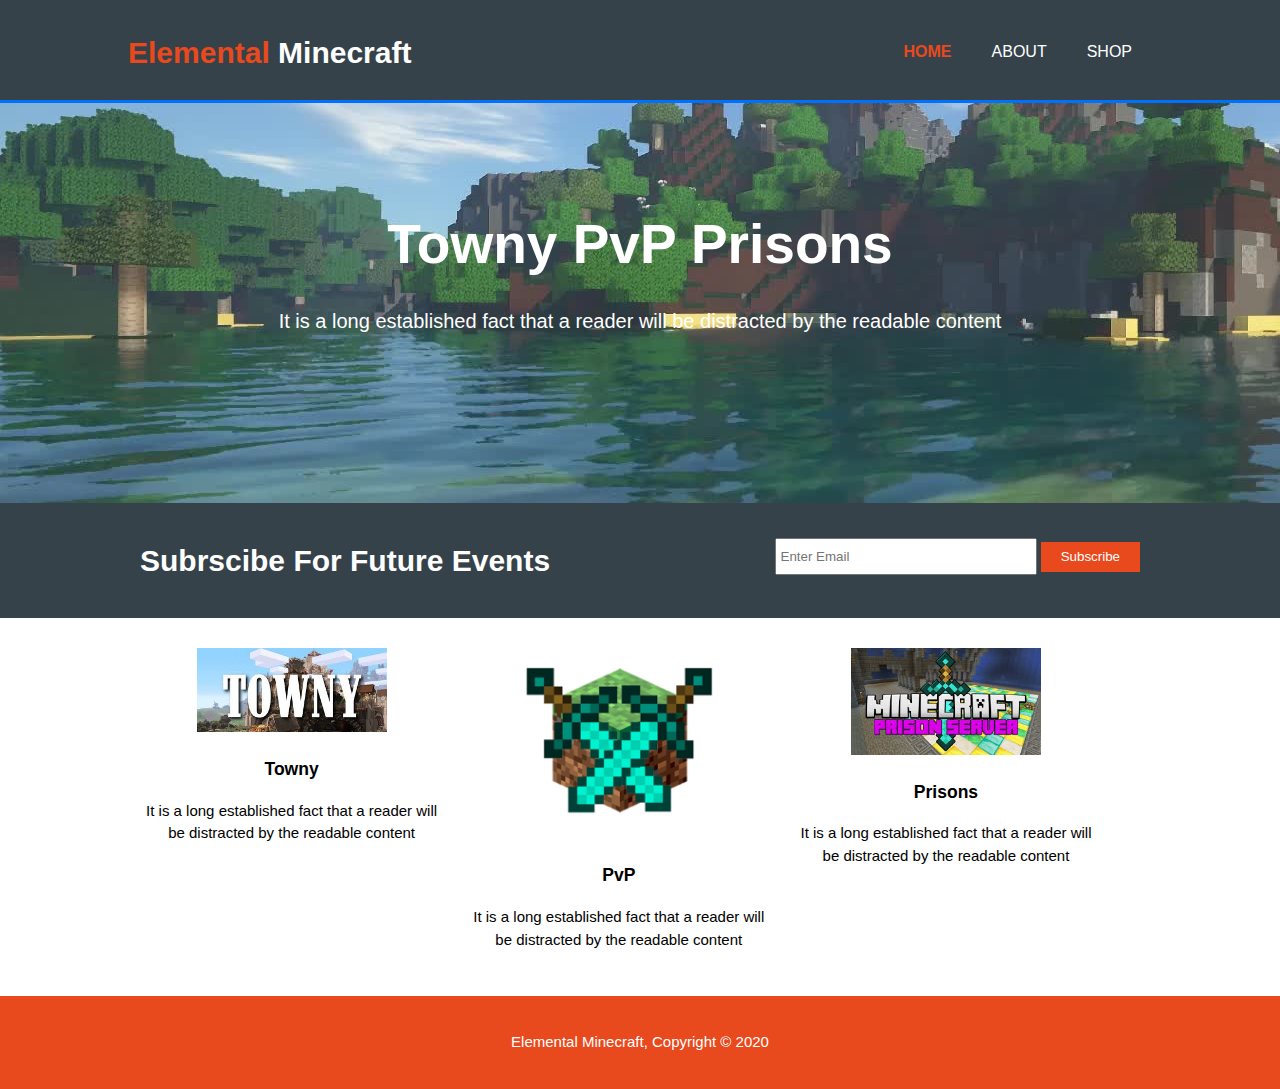
<file: index.html>
<!DOCTYPE html>
<html lang="en" dir="ltr">
  <head>
    <meta charset="utf-8">
    <meta name="viewport" content="width=device-width">
    <meta name="description" content="Survival Events Minigames">
    <meta name="keywords" content="Towny PvP Prisons">
    <meta name="author" content="Poopsietank ( Owner )">
    <title>Elemental Minecraft | Welcome</title>
    <link rel="stylesheet" href="./css/style.css">
  </head>
  <body>
    <header>
      <div class="container">
        <div id="branding">
          <h1><span class="highlight">Elemental</span> Minecraft</h1>
        </div>
        <nav>
          <ul>
            <li class="current"><a href="index.html">Home</a></li>
            <li><a href="about.html">About</a></li>
            <li><a href="shop.html">Shop</a></li>
          </ul>
        </nav>
      </div>
    </header>

    <section id="showcase">
      <div class="container">
        <h1>Towny PvP Prisons</h1>
        <p>It is a long established fact that a reader will be distracted by the readable content</p>
      </div>
    </section>

    <section id="newsletter">
      <div class="container">
        <h1>Subrscibe For Future Events</h1>
        <form>
          <input type="email" placeholder="Enter Email">
          <button type="submit" class="button_1">Subscribe</button>
        </form>
      </div>
    </section>

    <section id="boxes">
      <div class="container">
        <div class="box">
          <img src="./img/Towny.jpg">
          <h3>Towny</h3>
          <p>It is a long established fact that a reader will be distracted by the readable content</p>
        </div>
        <div class="box">
            <img src="./img/PvP.webp">
          <h3>PvP</h3>
          <p>It is a long established fact that a reader will be distracted by the readable content</p>
        </div>
        <div class="box">
            <img src="./img/Prisons.jpg">
          <h3>Prisons</h3>
          <p>It is a long established fact that a reader will be distracted by the readable content</p>
        </div>
      </div>
    </section>

    <footer>
      <p>Elemental Minecraft, Copyright &copy; 2020</p>
    </footer>
  </body>
</html>
</file>
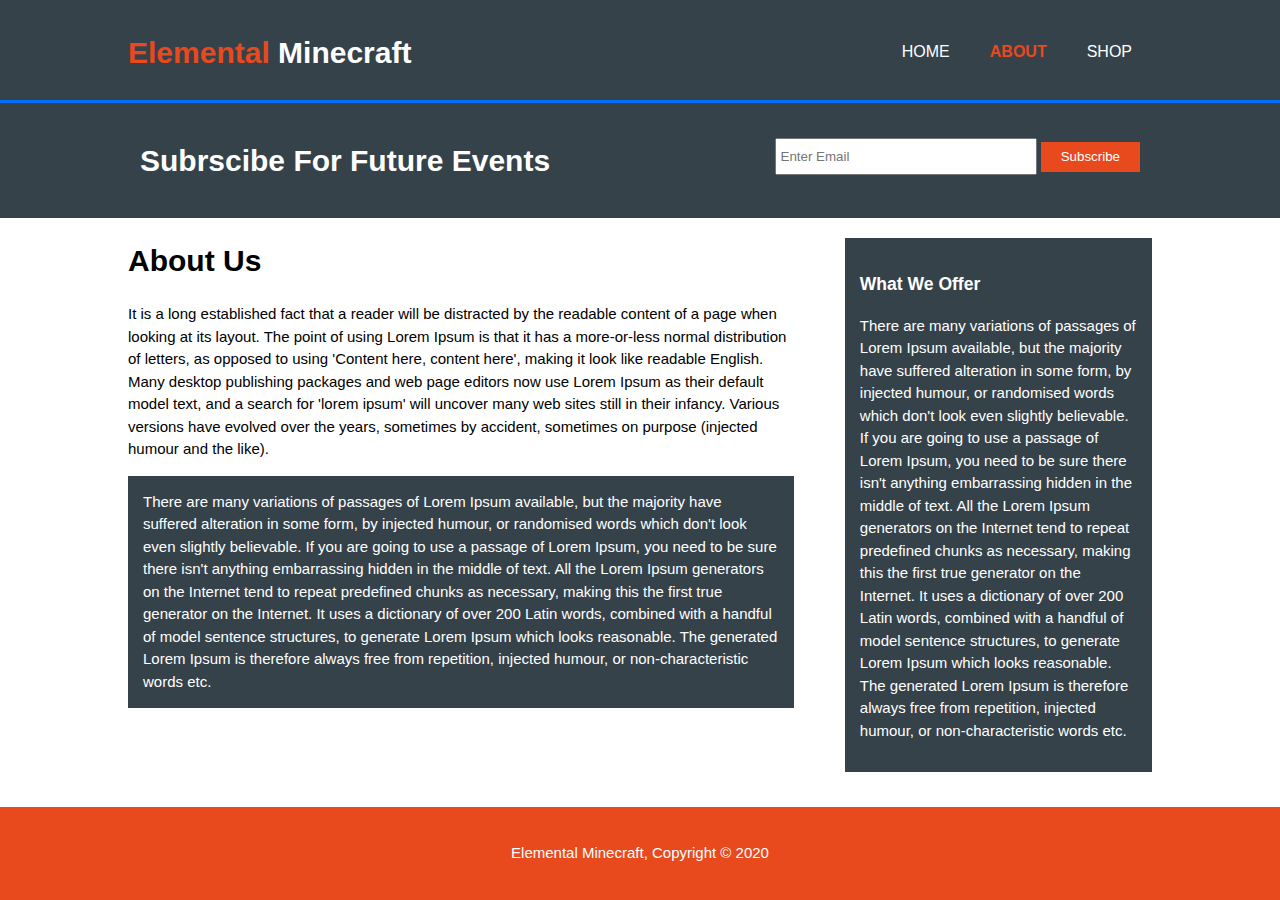
<file: about.html>
<!DOCTYPE html>
<html lang="en" dir="ltr">
  <head>
    <meta charset="utf-8">
    <meta name="viewport" content="width=device-width">
    <meta name="description" content="Survival Events Minigames">
    <meta name="keywords" content="Towny PvP Prisons">
    <meta name="author" content="Poopsietank ( Owner )">
    <title>Elemental Minecraft | About</title>
    <link rel="stylesheet" href="./css/style.css">
  </head>
  <body>
    <header>
      <div class="container">
        <div id="branding">
          <h1><span class="highlight">Elemental</span> Minecraft</h1>
        </div>
        <nav>
          <ul>
            <li><a href="index.html">Home</a></li>
            <li class="current"><a href="about.html">About</a></li>
            <li><a href="shop.html">Shop</a></li>
          </ul>
        </nav>
      </div>
    </header>

    <section id="newsletter">
      <div class="container">
        <h1>Subrscibe For Future Events</h1>
        <form>
          <input type="email" placeholder="Enter Email">
          <button type="submit" class="button_1">Subscribe</button>
        </form>
      </div>
    </section>

    <section id="main">
      <div class="container">
        <article id="main-col">
          <h1 class="page-title">About Us</h1>
          <p>
            It is a long established fact that a reader will be distracted by the readable content of a page when looking at its layout. The point of using Lorem Ipsum is that it has a more-or-less normal distribution of letters, as opposed to using 'Content here, content here', making it look like readable English. Many desktop publishing packages and web page editors now use Lorem Ipsum as their default model text, and a search for 'lorem ipsum' will uncover many web sites still in their infancy. Various versions have evolved over the years, sometimes by accident, sometimes on purpose (injected humour and the like).
          </p>
          <p class="dark">
            There are many variations of passages of Lorem Ipsum available, but the majority have suffered alteration in some form, by injected humour, or randomised words which don't look even slightly believable. If you are going to use a passage of Lorem Ipsum, you need to be sure there isn't anything embarrassing hidden in the middle of text. All the Lorem Ipsum generators on the Internet tend to repeat predefined chunks as necessary, making this the first true generator on the Internet. It uses a dictionary of over 200 Latin words, combined with a handful of model sentence structures, to generate Lorem Ipsum which looks reasonable. The generated Lorem Ipsum is therefore always free from repetition, injected humour, or non-characteristic words etc.
          </p>
        </article>

        <aside id="sidebar">
          <div class="dark">
            <h3>What We Offer</h3>
            <p>There are many variations of passages of Lorem Ipsum available, but the majority have suffered alteration in some form, by injected humour, or randomised words which don't look even slightly believable. If you are going to use a passage of Lorem Ipsum, you need to be sure there isn't anything embarrassing hidden in the middle of text. All the Lorem Ipsum generators on the Internet tend to repeat predefined chunks as necessary, making this the first true generator on the Internet. It uses a dictionary of over 200 Latin words, combined with a handful of model sentence structures, to generate Lorem Ipsum which looks reasonable. The generated Lorem Ipsum is therefore always free from repetition, injected humour, or non-characteristic words etc.</p>
        </div>
        </p>
        </aside>
      </div>
    </section>

    <footer>
      <p>Elemental Minecraft, Copyright &copy; 2020</p>
    </footer>
  </body>
</html>
</file>
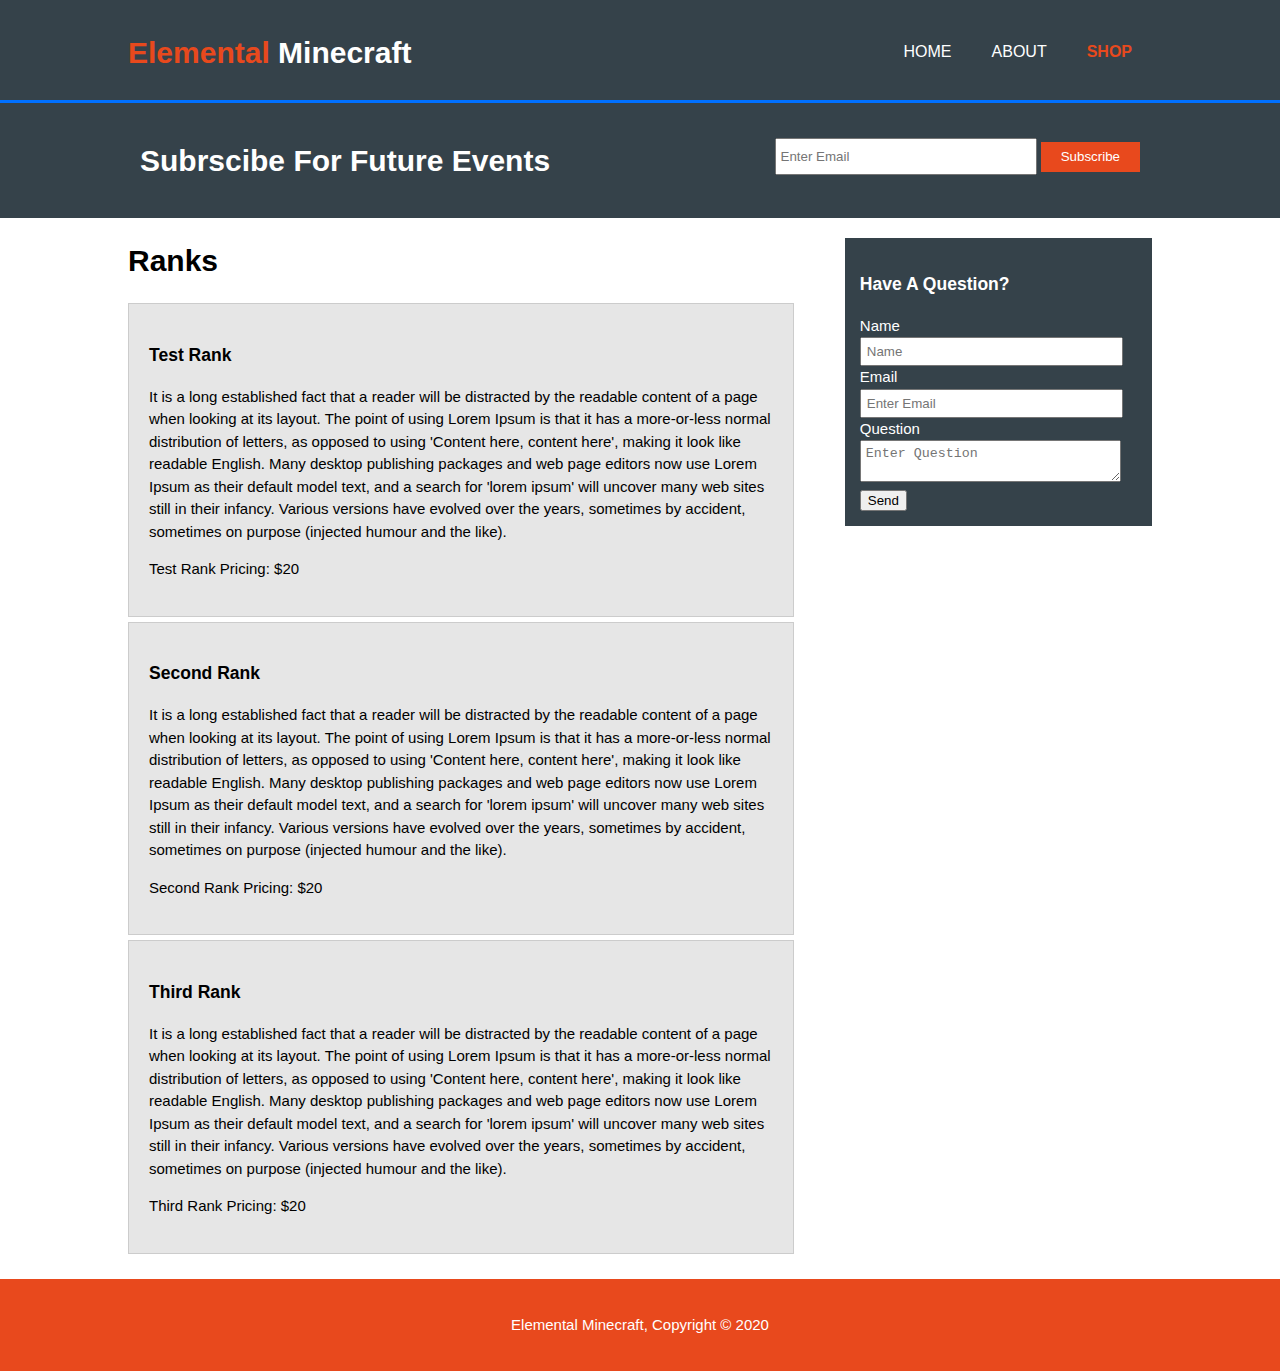
<file: shop.html>
<!DOCTYPE html>
<html lang="en" dir="ltr">
  <head>
    <meta charset="utf-8">
    <meta name="viewport" content="width=device-width">
    <meta name="description" content="Survival Events Minigames">
    <meta name="keywords" content="Towny PvP Prisons">
    <meta name="author" content="Poopsietank ( Owner )">
    <title>Elemental Minecraft | Shop</title>
    <link rel="stylesheet" href="./css/style.css">
  </head>
  <body>
    <header>
      <div class="container">
        <div id="branding">
          <h1><span class="highlight">Elemental</span> Minecraft</h1>
        </div>
        <nav>
          <ul>
            <li><a href="index.html">Home</a></li>
            <li><a href="about.html">About</a></li>
            <li class="current"><a href="shop.html">Shop</a></li>
          </ul>
        </nav>
      </div>
    </header>

    <section id="newsletter">
      <div class="container">
        <h1>Subrscibe For Future Events</h1>
        <form>
          <input type="email" placeholder="Enter Email">
          <button type="submit" class="button_1">Subscribe</button>
        </form>
      </div>
    </section>

    <section id="main">
      <div class="container">
        <article id="main-col">
          <h1 class="page-title">Ranks</h1>
          <ul id="Shop">
            <li>
              <h3>Test Rank</h3>
              <p>It is a long established fact that a reader will be distracted by the readable content of a page when looking at its layout. The point of using Lorem Ipsum is that it has a more-or-less normal distribution of letters, as opposed to using 'Content here, content here', making it look like readable English. Many desktop publishing packages and web page editors now use Lorem Ipsum as their default model text, and a search for 'lorem ipsum' will uncover many web sites still in their infancy. Various versions have evolved over the years, sometimes by accident, sometimes on purpose (injected humour and the like).</p>
              <p>Test Rank Pricing: $20</p>
            </li>
            <li>
              <h3>Second Rank</h3>
              <p>It is a long established fact that a reader will be distracted by the readable content of a page when looking at its layout. The point of using Lorem Ipsum is that it has a more-or-less normal distribution of letters, as opposed to using 'Content here, content here', making it look like readable English. Many desktop publishing packages and web page editors now use Lorem Ipsum as their default model text, and a search for 'lorem ipsum' will uncover many web sites still in their infancy. Various versions have evolved over the years, sometimes by accident, sometimes on purpose (injected humour and the like).</p>
              <p>Second Rank Pricing: $20</p>
            </li>
            <li>
              <h3>Third Rank</h3>
              <p>It is a long established fact that a reader will be distracted by the readable content of a page when looking at its layout. The point of using Lorem Ipsum is that it has a more-or-less normal distribution of letters, as opposed to using 'Content here, content here', making it look like readable English. Many desktop publishing packages and web page editors now use Lorem Ipsum as their default model text, and a search for 'lorem ipsum' will uncover many web sites still in their infancy. Various versions have evolved over the years, sometimes by accident, sometimes on purpose (injected humour and the like).</p>
              <p>Third Rank Pricing: $20</p>
            </li>
          </ul>
        </article>

        <aside id="sidebar">
          <div class="dark">
            <h3>Have A Question?</h3>
            <form class="question">
              <div>
                <label>Name</label><br>
                <input type="text" placeholder="Name">
              </div>
              <div>
                <label>Email</label><br>
                <input type="text" placeholder="Enter Email">
              </div>
              <div>
                <label>Question</label><br>
                <textarea placeholder="Enter Question"></textarea>
              </div>
              <button class="button_2" type="submit">Send</button>
             </form>
          </div>
        </aside>
      </div>
    </section>

    <footer>
      <p>Elemental Minecraft, Copyright &copy; 2020</p>
    </footer>
  </body>
</html>
</file>
<file: css/style.css>
body{
  font-family: Arial, Helvetica, sans-serif;
  font-size: 15px;
  line-height: 1.5;
  padding: 0;
  margin: 0;
  background-color:#ffffff
}

/* Global*/
.container{
  width:80%;
  margin: auto;
  overflow: hidden;
}

ul{
  margin:0;
  padding: 0;

}

.button_1{
  height: 30px;
  background: #e8491d;
  border: 0;
  padding-left: 20px;
  padding-right: 20px;
  color: #ffffff
}

.dark{
  padding: 15px;
  background: #35424a;
  color: #ffffff;
  margin-top: 10px;
  margin-bottom: 10px;
}

/* Header **/
header{
  background-color:#35424a;
  color:#ffffff;
  padding-top:30px;
  min-height:70px;
  border-bottom:#0070FF 3px solid;
}

header a{
  color:#ffffff;
  text-decoration: none;
  text-transform: uppercase;
  font-size: 16px
}


header li{
  float: left;
  display:inline;
  padding: 0 20px 0 20px;
}

header #branding{
  float:left;
}

header #branding h1{
  margin:0;
}

header nav{
  float: right;
  margin-top: 10px;
}

header .highlight, header .current a{
  color: #e8491d;
  font-weight:bold;
}

header a:hover{
  color:#cccccc;
  font-weight: bold;
}

/* showcase */
#showcase{
  min-height:400px;
  background:url('../img/Showcase.jpg') no-repeat 0px;
  text-align: center;
  color: #ffffff
}

#showcase h1{
  margin-top: 100px;
  font-size: 55px;
  margin-bottom: 10px;
}

#showcase p{
  font-size: 20px;
}

/* newsletter */
#newsletter{
    padding:15px;
    color: #ffffff;
    background: #35424a;
}

#newsletter h1{
  float: left;
}

#newsletter form {
  float: right;
  margin-top: 20px;
}

#newsletter input[type="email"]{
  padding: 4px;
  height: 25px;
  width: 250px;
}

/* Boxes */
#boxes {
  margin-top: 20px;
}

#boxes .box{
  float: left;
  text-align: center;
  width: 30%;
  padding: 10px;
}

#boxes .box img{
  width: 190px;
}

/* Sidebar */
aside#sidebar{
  float: right;
  width: 30%;
  margin-top: 10px;
}
aside#sidebar .question input, aside#sidebar .question textarea{
  width: 90%;
  padding: 5px;
}

/* Main-col */
article#main-col{
  float: left;
  width: 65%;
}

/* Shop */
ul#Shop li{
  list-style: none;
  padding: 20px;
  border: #cccccc solid 1px;
  margin-bottom: 5px;
  background: #e6e6e6;
}

footer{
  padding: 20px;
  margin-top: 20px;
  color: #ffffff;
  background-color: #e8491d;
  text-align: center;
}

/* Media Queries */
@media(max-width: 768px){
  header #branding,
  header nav,
  header nav li,
  #newsletter h1,
  #newsletter form,
  #boxes .box,
  article#main-col,
  aside#sidebar{
    float: none;
    text-align: center;
    width: 100%;
  }

  header{
    padding-bottom: 20px;
    }

    #showcase h1{
      margin-top: 40px;
    }

    #newsletter button, .Question button{
      display: block;
      width: 100%;
    }

    #newsletter form input[type="Email"]{
      width: 100%;
      margin-bottom: 5px;
    }
  }
</file>
